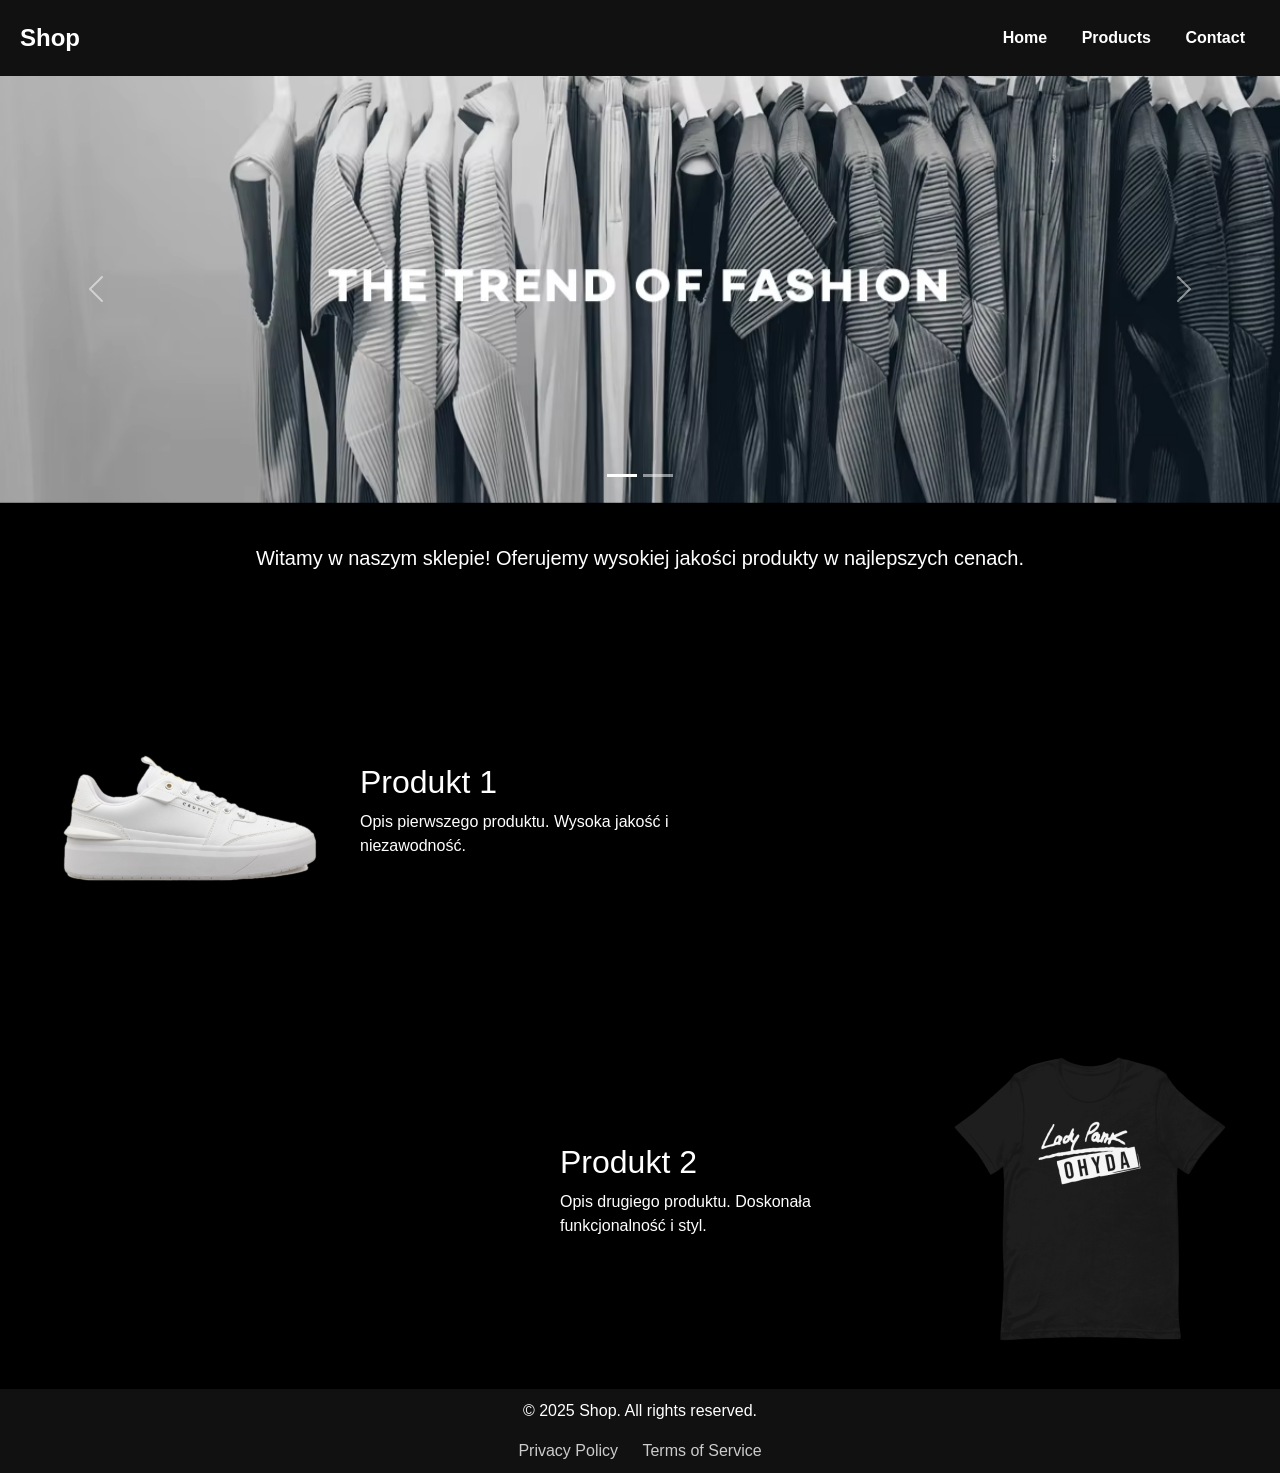
<file: index.html>
<!DOCTYPE html>
<html lang="pl">
<head>
    <meta charset="UTF-8">
    <meta name="google-site-verification" content="k2aKKh7Lp7rDmDTsuZxwv_sHWTkxnMX7E0_pfNB1k9g" />
    <meta name="viewport" content="width=device-width, initial-scale=1.0">
    <title>Shop</title>
    <link href="https://cdn.jsdelivr.net/npm/bootstrap@5.3.3/dist/css/bootstrap.min.css" rel="stylesheet">
    <link rel="stylesheet" href="https://cdnjs.cloudflare.com/ajax/libs/font-awesome/6.5.1/css/all.min.css">
    <link href="style.css" rel="stylesheet">
</head>
<body>
    <header>
        <div class="logo">Shop</div>
        <nav>
            <a class="a-header" href="index.html">Home</a>
            <a class="a-header" href="products.html">Products</a>
            <a class="a-header" href="contact.html">Contact</a>
        </nav>
    </header>
    <div class="content-section">

    <div id="carouselExample" class="carousel slide" data-bs-ride="carousel">
        <div class="carousel-indicators">
            <button type="button" data-bs-target="#carouselExample" data-bs-slide-to="0" class="active" aria-current="true" aria-label="Slide 1"></button>
            <button type="button" data-bs-target="#carouselExample" data-bs-slide-to="1" aria-label="Slide 2"></button>
        </div>
        <div class="carousel-inner">
            <div class="carousel-item active">
                <img src="src/images/indx_banner_ph1.png" class="d-block w-100" alt="Slide 1">
            </div>
            <div class="carousel-item">
                <img src="src/images/indx_banner_ph2.png" class="d-block w-100" alt="Slide 2">
            </div>
        </div>
        <button class="carousel-control-prev" type="button" data-bs-target="#carouselExample" data-bs-slide="prev">
            <span class="carousel-control-prev-icon" aria-hidden="true"></span>
            <span class="visually-hidden">Previous</span>
        </button>
        <button class="carousel-control-next" type="button" data-bs-target="#carouselExample" data-bs-slide="next">
            <span class="carousel-control-next-icon" aria-hidden="true"></span>
            <span class="visually-hidden">Next</span>
        </button>
    </div>
    
    <div class="description">
        <p>Witamy w naszym sklepie! Oferujemy wysokiej jakości produkty w najlepszych cenach.</p>
    </div>
    
    <div class="product-section">
        <img src="src/images/indx_sneakers1.png" alt="Produkt 1">
        <div class="product-description">
            <h2>Produkt 1</h2>
            <p>Opis pierwszego produktu. Wysoka jakość i niezawodność.</p>
        </div>
    </div>
    
    <div class="product-section reverse">
        <img src="src/images/indx_t-shirt1.png" alt="Produkt 2">
        <div class="product-description">
            <h2>Produkt 2</h2>
            <p>Opis drugiego produktu. Doskonała funkcjonalność i styl.</p>
        </div>
    </div>
    
    </div>
    <footer>
        <p>&copy; 2025 Shop. All rights reserved.</p>
        <a href="#">Privacy Policy</a>
        <a href="#">Terms of Service</a>
    </footer>


    <script src="https://cdn.jsdelivr.net/npm/bootstrap@5.3.3/dist/js/bootstrap.bundle.min.js"></script>

</body>
</html>
</file>
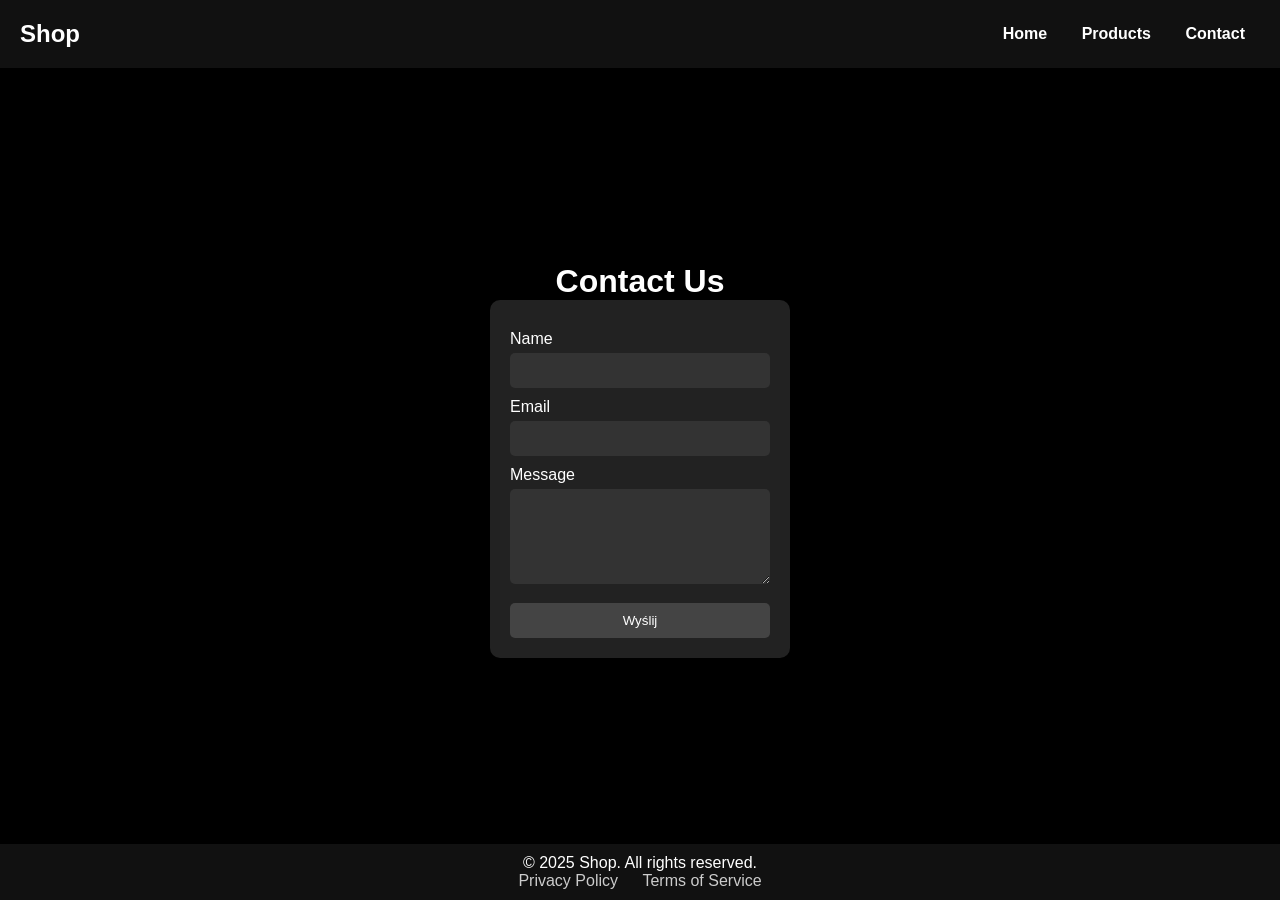
<file: contact.html>
<!DOCTYPE html>
<html lang="en">
<head>
    <meta charset="UTF-8">
    <meta name="viewport" content="width=device-width, initial-scale=1.0">
    <title>Document</title>
    
    <link href="style.css" rel="stylesheet">
    <link rel="stylesheet" href="https://cdnjs.cloudflare.com/ajax/libs/font-awesome/6.5.1/css/all.min.css">
</head>
    <body>
        <header>
            <div class="logo">Shop</div>
            <nav>
                <a href="index.html">Home</a>
                <a href="products.html">Products</a>
                <a href="contact.html">Contact</a>
            </nav>
        </header>
        
        <div class="container_contact content-section">
            <h1>Contact Us</h1>
            <div>
                <form class="contact-form">
                    <label for="name">Name</label>
                    <input type="text" id="name" name="name" required>
                    
                    <label for="email">Email</label>
                    <input type="email" id="email" name="email" required>
                    
                    <label for="message">Message</label>
                    <textarea id="message" name="message" rows="5" required></textarea>
                    
                    <button type="submit">Wyślij</button>
                </form>
            </div>
        </div>
        
        <footer>
            <p>&copy; 2025 Shop. All rights reserved.</p>
            <a href="#">Privacy Policy</a>
            <a href="#">Terms of Service</a>
        </footer>
    </body>
    </html>
</html>
</file>
<file: style.css>
* {
    margin: 0;
    padding: 0;
    box-sizing: border-box;
    font-family: Arial, sans-serif;
}
body {
    background-color: #000;
    color: #fff;
    display: grid;
    grid-template-rows: 1fr auto;
    height: 100vh;
    margin: 0;
    overflow: auto;
}
::-webkit-scrollbar {
    width: 0;
    height: 0;
    display: none;
  }
header {
    display: flex;
    justify-content: space-between;
    align-items: center;
    padding: 20px;
    background: #111;
    font-weight: bold;
    position: fixed;
    top: 0;
    width: 100%;
    z-index: 1000;
}
.logo {
    font-size: 24px;
    font-weight: bold;
}
a {
    color: #fff;
    text-decoration: none;
    margin: 0 15px;
    transition: color 0.3s ease;
}
a:hover {
    color: #ccc;
}
.container {
    display: flex;
    justify-content: center;
    flex-wrap: wrap;
    padding: 40px;
}
.product {
    background: #222;
    padding: 20px;
    margin: 15px;
    border-radius: 10px;
    text-align: center;
    width: 250px;
    transition: transform 0.3s ease;
}
.product:hover {
    transform: scale(1.05);
    cursor: pointer;
}
.product img {
    width: 100%;
    border-radius: 10px;
}
.product h2 {
    margin: 15px 0 10px;
    font-size: 18px;
}
.product p {
    font-size: 16px;
    margin-bottom: 10px;
}
.product .price {
    font-weight: bold;
    color: #ccc;
}
footer {
    text-align: center;
    padding: 10px;
    background: #111;
    
}
footer a {
    color: #ccc;
    text-decoration: none;
    margin: 0 10px;
    transition: color 0.3s ease;
}
footer a:hover {
    color: #fff;
}

.contact-form {
    background: #222;
    padding: 20px;
    border-radius: 10px;
    width: 300px;
}
.contact-form label {
    display: block;
    margin: 10px 0 5px;
}
.contact-form input, .contact-form textarea {
    width: 100%;
    padding: 10px;
    border: none;
    border-radius: 5px;
    background: #333;
    color: #fff;
}
.contact-form button {
    margin-top: 15px;
    padding: 10px;
    width: 100%;
    border: none;
    border-radius: 5px;
    background: #444;
    color: #fff;
    cursor: pointer;
    transition: background 0.3s ease;
}
.contact-form button:hover {
    background: #555;
}
.container_contact {
    display: flex;
    justify-content: center;
    align-items: center;
    flex-direction: column;
    padding: 40px;
}


.description {
    text-align: center;
    padding: 40px;
    font-size: 20px;
}
.product-section {
    display: flex;
    align-items: center;
    padding: 40px;
}
.product-section img {
    width: 300px;
    border-radius: 10px;
}
.product-description {
    padding: 20px;
    max-width: 400px;
}
.reverse {
    flex-direction: row-reverse;
}

.content-section{
    margin-top: 76px;
    flex: 1;
}
</file>
